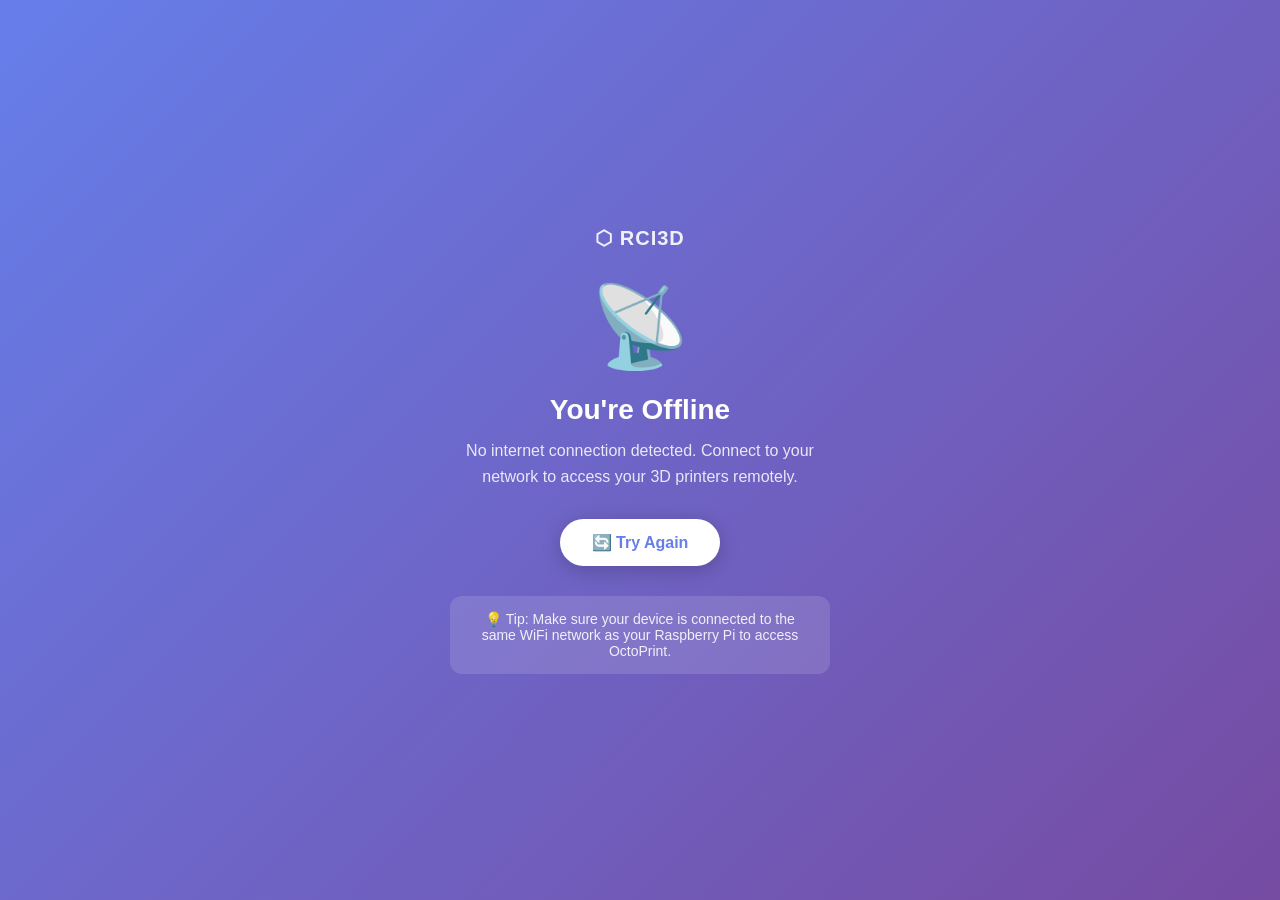
<file: offline.html>
<!DOCTYPE html>
<html lang="en">
<head>
    <meta charset="UTF-8">
    <meta name="viewport" content="width=device-width, initial-scale=1.0">
    <title>RCI3D - Offline</title>
    <style>
        * { margin: 0; padding: 0; box-sizing: border-box; }

        body {
            min-height: 100vh;
            display: flex;
            align-items: center;
            justify-content: center;
            background: linear-gradient(135deg, #667eea 0%, #764ba2 100%);
            font-family: -apple-system, BlinkMacSystemFont, 'Segoe UI', sans-serif;
            color: white;
            text-align: center;
            padding: 20px;
        }

        .offline-box {
            max-width: 380px;
        }

        .icon {
            font-size: 80px;
            margin-bottom: 20px;
            animation: pulse 2s infinite;
        }

        @keyframes pulse {
            0%, 100% { opacity: 1; transform: scale(1); }
            50%       { opacity: 0.7; transform: scale(0.95); }
        }

        h1 {
            font-size: 28px;
            margin-bottom: 12px;
            font-weight: 700;
        }

        p {
            font-size: 16px;
            opacity: 0.85;
            line-height: 1.6;
            margin-bottom: 30px;
        }

        .btn-retry {
            display: inline-block;
            padding: 14px 32px;
            background: white;
            color: #667eea;
            border: none;
            border-radius: 50px;
            font-size: 16px;
            font-weight: 700;
            cursor: pointer;
            text-decoration: none;
            transition: all 0.3s;
            box-shadow: 0 4px 20px rgba(0,0,0,0.2);
        }

        .btn-retry:hover {
            transform: translateY(-2px);
            box-shadow: 0 8px 25px rgba(0,0,0,0.3);
        }

        .info {
            margin-top: 30px;
            padding: 15px 20px;
            background: rgba(255,255,255,0.15);
            border-radius: 12px;
            font-size: 14px;
            opacity: 0.9;
        }

        .logo {
            font-size: 20px;
            font-weight: 800;
            letter-spacing: 1px;
            margin-bottom: 30px;
            opacity: 0.9;
        }
    </style>
</head>
<body>
    <div class="offline-box">
        <div class="logo">⬡ RCI3D</div>
        <div class="icon">📡</div>
        <h1>You're Offline</h1>
        <p>No internet connection detected. Connect to your network to access your 3D printers remotely.</p>
        <button class="btn-retry" onclick="window.location.reload()">
            🔄 Try Again
        </button>
        <div class="info">
            💡 Tip: Make sure your device is connected to the same WiFi network as your Raspberry Pi to access OctoPrint.
        </div>
    </div>
</body>
</html>
</file>
